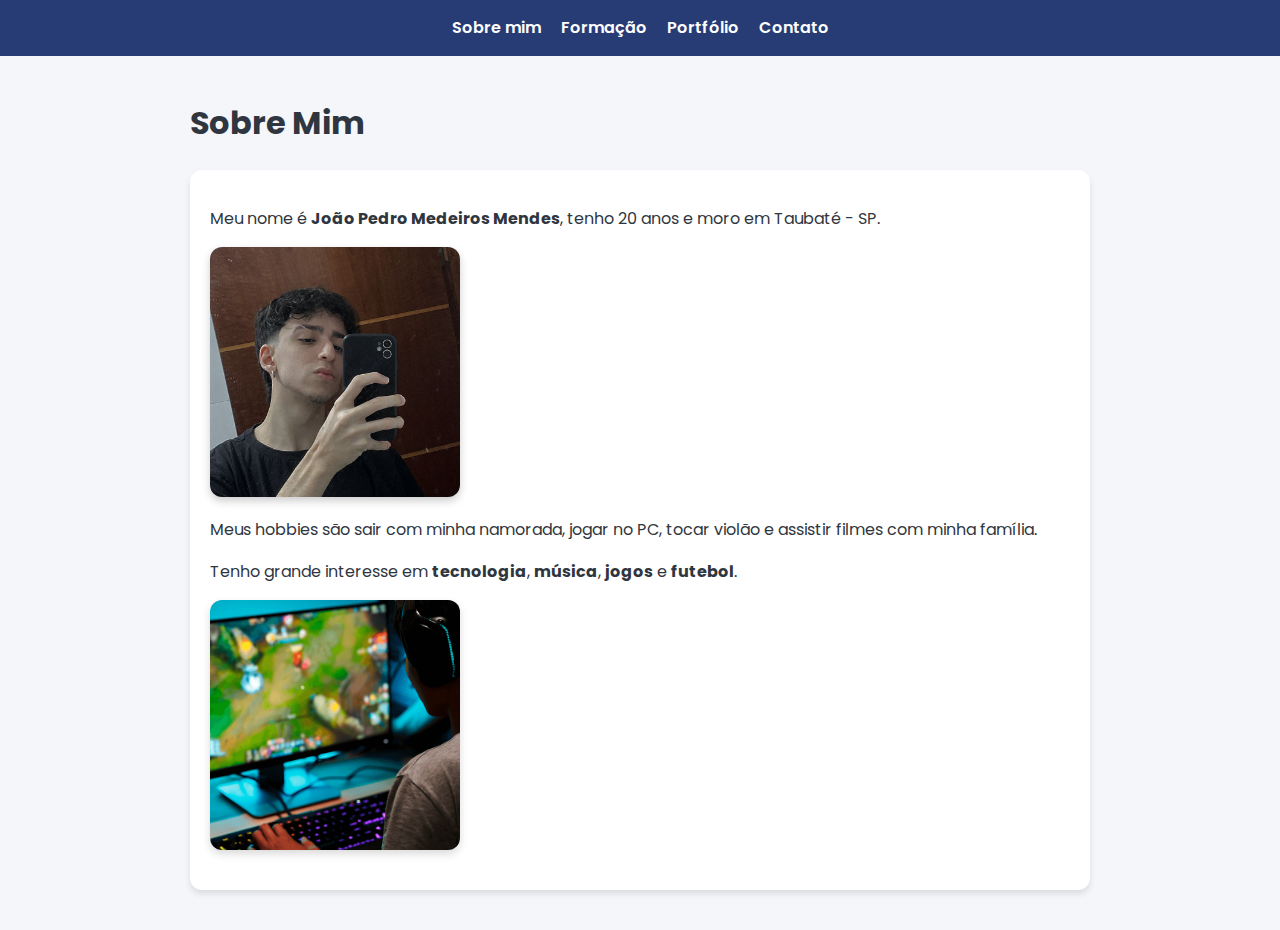
<file: index.html>
<!DOCTYPE html>
<html lang="pt-br">
<head>
    <meta charset="UTF-8">
    <title>Sobre Mim - João Pedro</title>
    <link href="https://fonts.googleapis.com/css2?family=Poppins:wght@300;400;600&display=swap" rel="stylesheet">
    <link rel="stylesheet" href="style.css">
</head>
<body>
    <header>
        <nav>
            <a href="index.html">Sobre mim</a>
            <a href="formacao.html">Formação</a>
            <a href="portfolio.html">Portfólio</a>
            <a href="contato.html">Contato</a>
        </nav>
    </header>

    <div class="container">
        <h1>Sobre Mim</h1>
        <div class="card">
            <p>Meu nome é <strong>João Pedro Medeiros Mendes</strong>, tenho 20 anos e moro em Taubaté - SP.</p>
            <img src="imagens/perfil.jpg" alt="Foto de João Pedro" class="perfil">

            <p>Meus hobbies são sair com minha namorada, jogar no PC, tocar violão e assistir filmes com minha família.</p>
            <p>Tenho grande interesse em <strong>tecnologia</strong>, <strong>música</strong>, <strong>jogos</strong> e <strong>futebol</strong>.</p>
            <img src="imagens/hobby.jpg" alt="Imagem representando meus hobbies" class="tema">
        </div>
    </div>
</body>
</html>
</file>
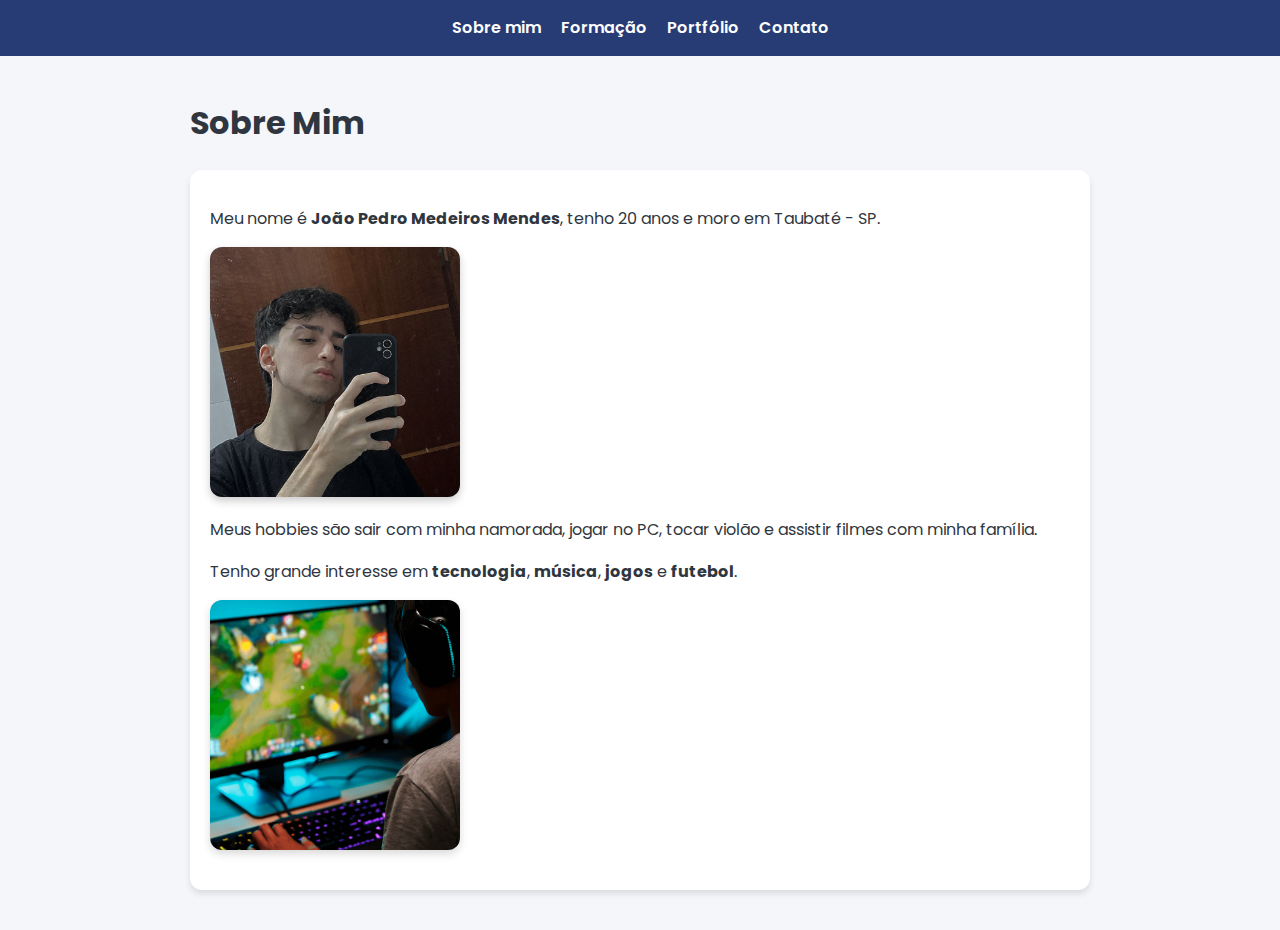
<file: trabalho/index.html>
<!DOCTYPE html>
<html lang="pt-br">
<head>
    <meta charset="UTF-8">
    <title>Sobre Mim - João Pedro</title>
    <link href="https://fonts.googleapis.com/css2?family=Poppins:wght@300;400;600&display=swap" rel="stylesheet">
    <link rel="stylesheet" href="style.css">
</head>
<body>
    <header>
        <nav>
            <a href="index.html">Sobre mim</a>
            <a href="formacao.html">Formação</a>
            <a href="portfolio.html">Portfólio</a>
            <a href="contato.html">Contato</a>
        </nav>
    </header>

    <div class="container">
        <h1>Sobre Mim</h1>
        <div class="card">
            <p>Meu nome é <strong>João Pedro Medeiros Mendes</strong>, tenho 20 anos e moro em Taubaté - SP.</p>
            <img src="imagens/perfil.jpg" alt="Foto de João Pedro" class="perfil">

            <p>Meus hobbies são sair com minha namorada, jogar no PC, tocar violão e assistir filmes com minha família.</p>
            <p>Tenho grande interesse em <strong>tecnologia</strong>, <strong>música</strong>, <strong>jogos</strong> e <strong>futebol</strong>.</p>
            <img src="imagens/hobby.jpg" alt="Imagem representando meus hobbies" class="tema">
        </div>
    </div>
</body>
</html>
</file>
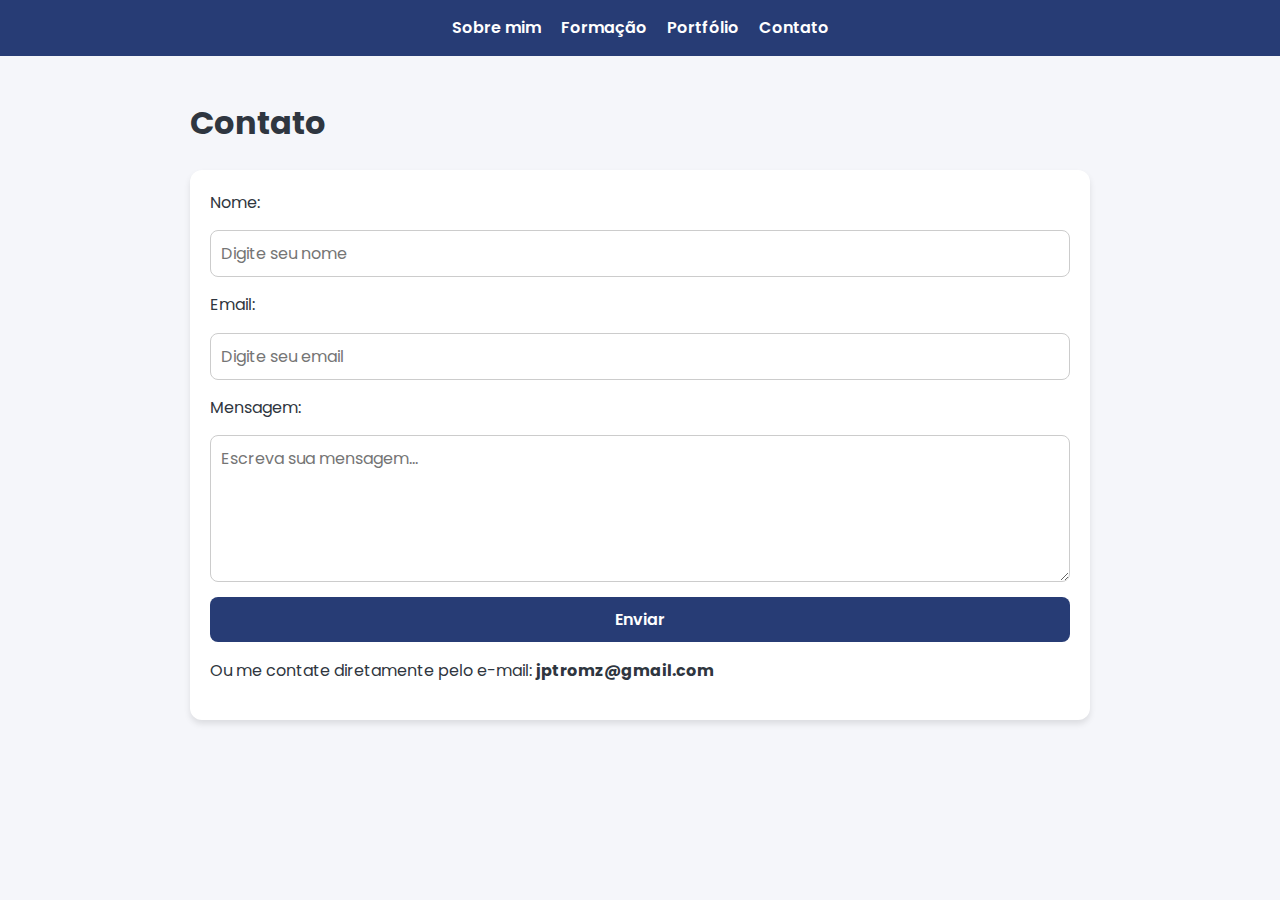
<file: contato.html>
<!DOCTYPE html>
<html lang="pt-br">
<head>
    <meta charset="UTF-8">
    <title>Contato - João Pedro</title>
    <link href="https://fonts.googleapis.com/css2?family=Poppins:wght@300;400;600&display=swap" rel="stylesheet">
    <link rel="stylesheet" href="style.css">
</head>
<body>
    <!-- Cabeçalho com menu -->
    <header>
        <nav>
            <a href="index.html">Sobre mim</a>
            <a href="formacao.html">Formação</a>
            <a href="portfolio.html">Portfólio</a>
            <a href="contato.html">Contato</a>
        </nav>
    </header>

    <!-- Formulário de contato -->
    <div class="container">
        <h1>Contato</h1>
        <div class="card">
            <form>
                <!-- Inputs do formulário -->
                <label for="nome">Nome:</label>
                <input type="text" id="nome" placeholder="Digite seu nome" required>

                <label for="email">Email:</label>
                <input type="email" id="email" placeholder="Digite seu email" required>

                <label for="mensagem">Mensagem:</label>
                <textarea id="mensagem" rows="5" placeholder="Escreva sua mensagem..." required></textarea>

                <button type="submit">Enviar</button>
            </form>
            <p>Ou me contate diretamente pelo e-mail: <strong>jptromz@gmail.com</strong></p>
        </div>
    </div>
</body>
</html>
</file>
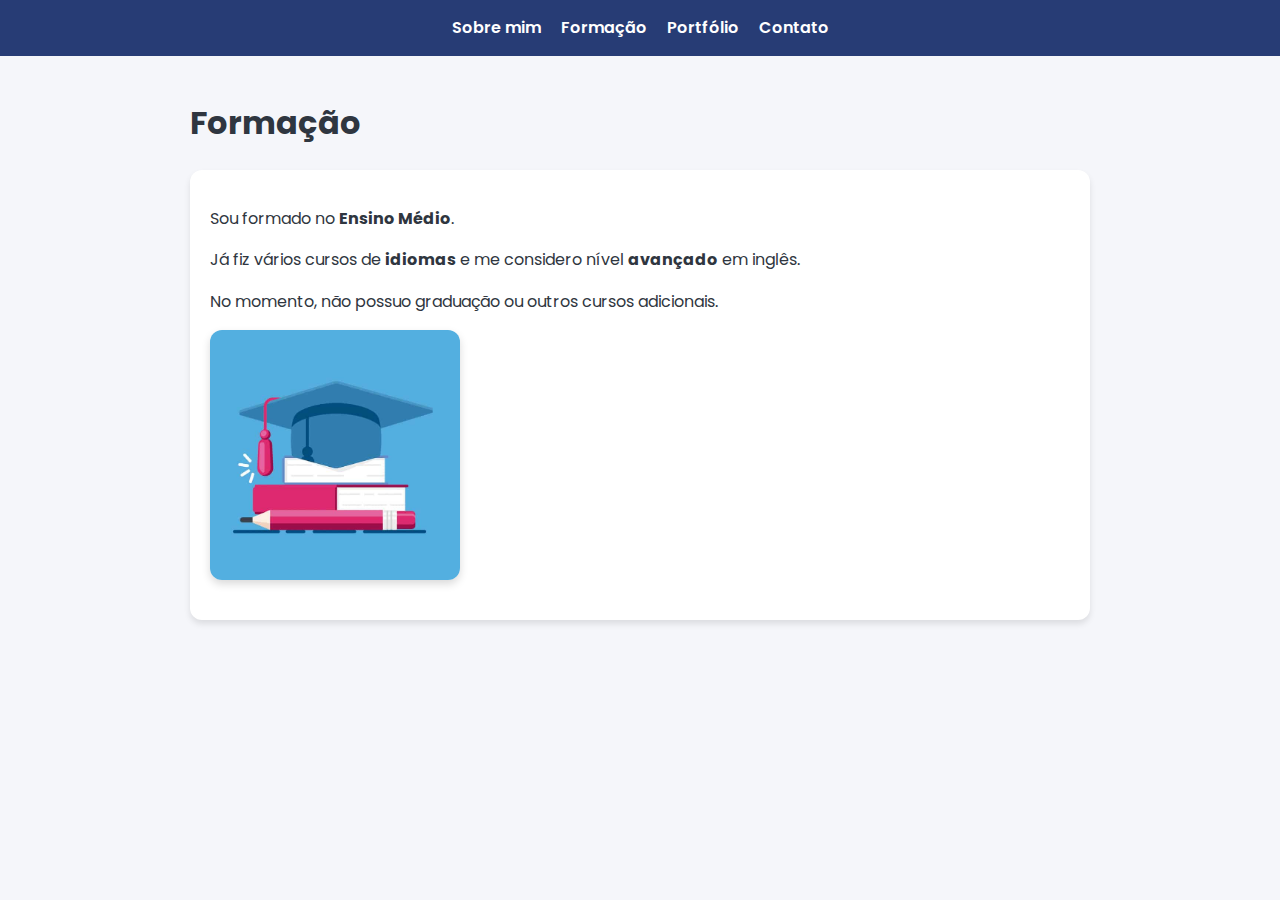
<file: formacao.html>
<!DOCTYPE html>
<html lang="pt-br">
<head>
    <meta charset="UTF-8">
    <title>Formação - João Pedro</title>
    <link href="https://fonts.googleapis.com/css2?family=Poppins:wght@300;400;600&display=swap" rel="stylesheet">
    <link rel="stylesheet" href="style.css">
</head>
<body>
    <!-- Cabeçalho fixo com navegação -->
    <header>
        <nav>
            <a href="index.html">Sobre mim</a>
            <a href="formacao.html">Formação</a>
            <a href="portfolio.html">Portfólio</a>
            <a href="contato.html">Contato</a>
        </nav>
    </header>

    <!-- Conteúdo da página de formação -->
    <div class="container">
        <h1>Formação</h1>
        <div class="card">
            <p>Sou formado no <strong>Ensino Médio</strong>.</p>
            <p>Já fiz vários cursos de <strong>idiomas</strong> e me considero nível <strong>avançado</strong> em inglês.</p>
            <p>No momento, não possuo graduação ou outros cursos adicionais.</p>

            <!-- Imagem representando formação acadêmica -->
            <img src="imagens/formacao.jpg" alt="Imagem representando formação acadêmica" class="tema">
        </div>
    </div>
</body>
</html>
</file>
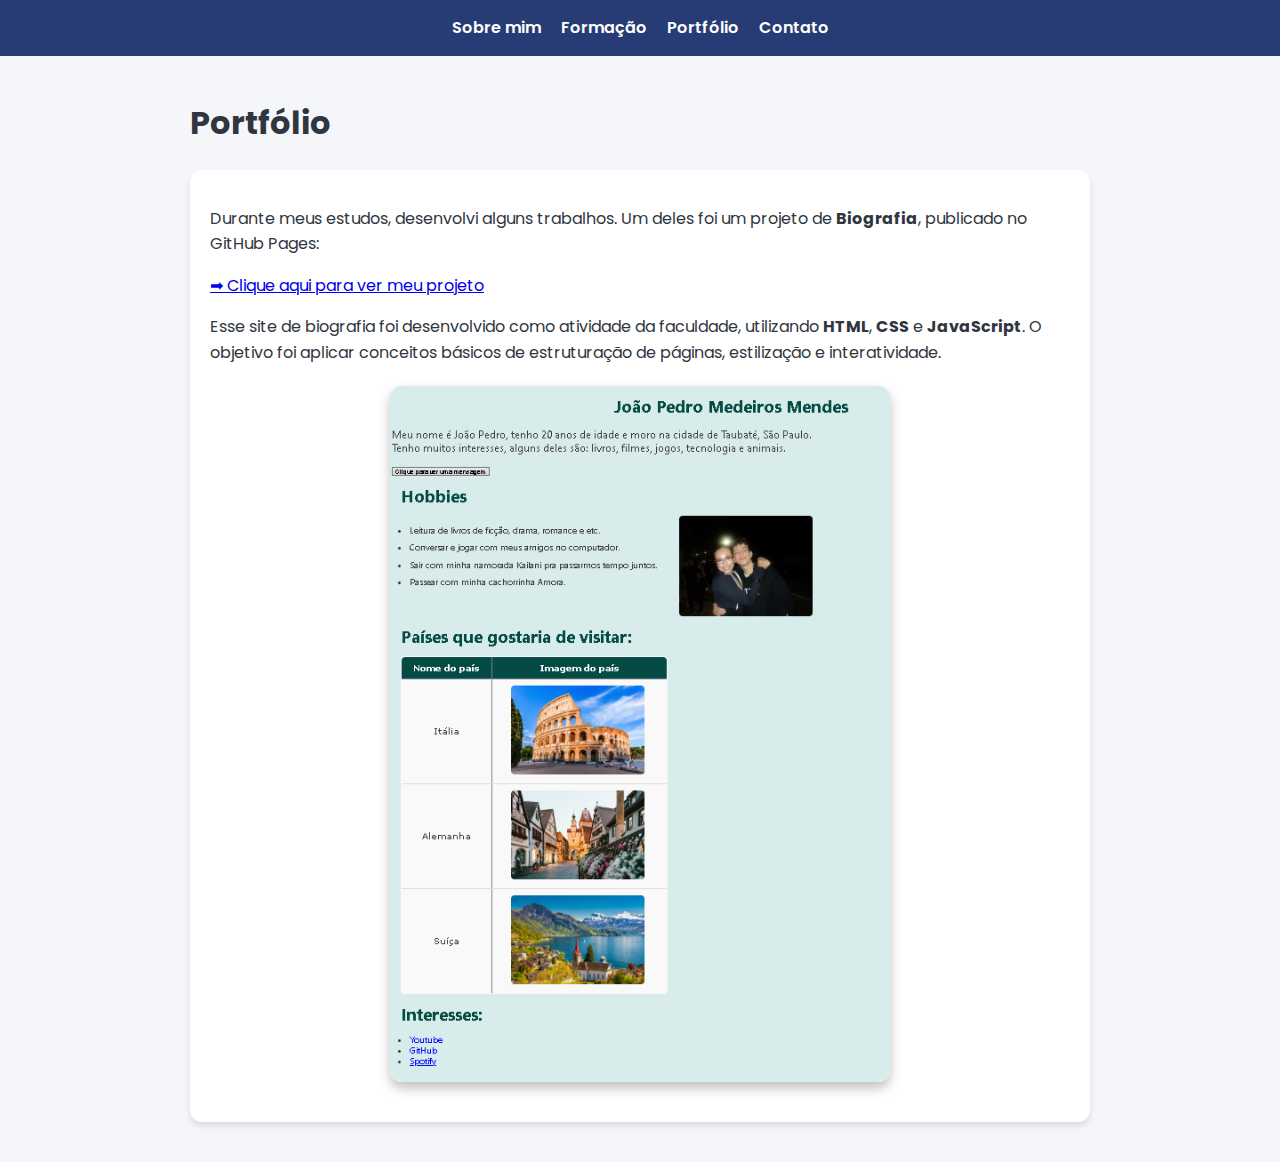
<file: portfolio.html>
<!DOCTYPE html>
<html lang="pt-br">
<head>
    <meta charset="UTF-8">
    <title>Portfólio - João Pedro</title>
    <link href="https://fonts.googleapis.com/css2?family=Poppins:wght@300;400;600&display=swap" rel="stylesheet">
    <link rel="stylesheet" href="style.css">
</head>
<body>
    <!-- Cabeçalho com menu -->
    <header>
        <nav>
            <a href="index.html">Sobre mim</a>
            <a href="formacao.html">Formação</a>
            <a href="portfolio.html">Portfólio</a>
            <a href="contato.html">Contato</a>
        </nav>
    </header>

    <!-- Conteúdo do portfólio -->
    <div class="container">
        <h1>Portfólio</h1>
        <div class="card">
            <!-- Descrição do trabalho -->
            <p>Durante meus estudos, desenvolvi alguns trabalhos. Um deles foi um projeto de <strong>Biografia</strong>, publicado no GitHub Pages:</p>
            <p><a href="https://jptrom.github.io/trabalho.biografia" target="_blank">➡ Clique aqui para ver meu projeto</a></p>

            <p>Esse site de biografia foi desenvolvido como atividade da faculdade, utilizando <strong>HTML</strong>, <strong>CSS</strong> e <strong>JavaScript</strong>. O objetivo foi aplicar conceitos básicos de estruturação de páginas, estilização e interatividade.</p>

            <!-- Imagem de destaque do portfólio -->
            <img src="imagens/portfolio1.jpg" alt="Imagem do projeto de portfólio" class="portfolio-grande">
        </div>
    </div>
</body>
</html>
</file>
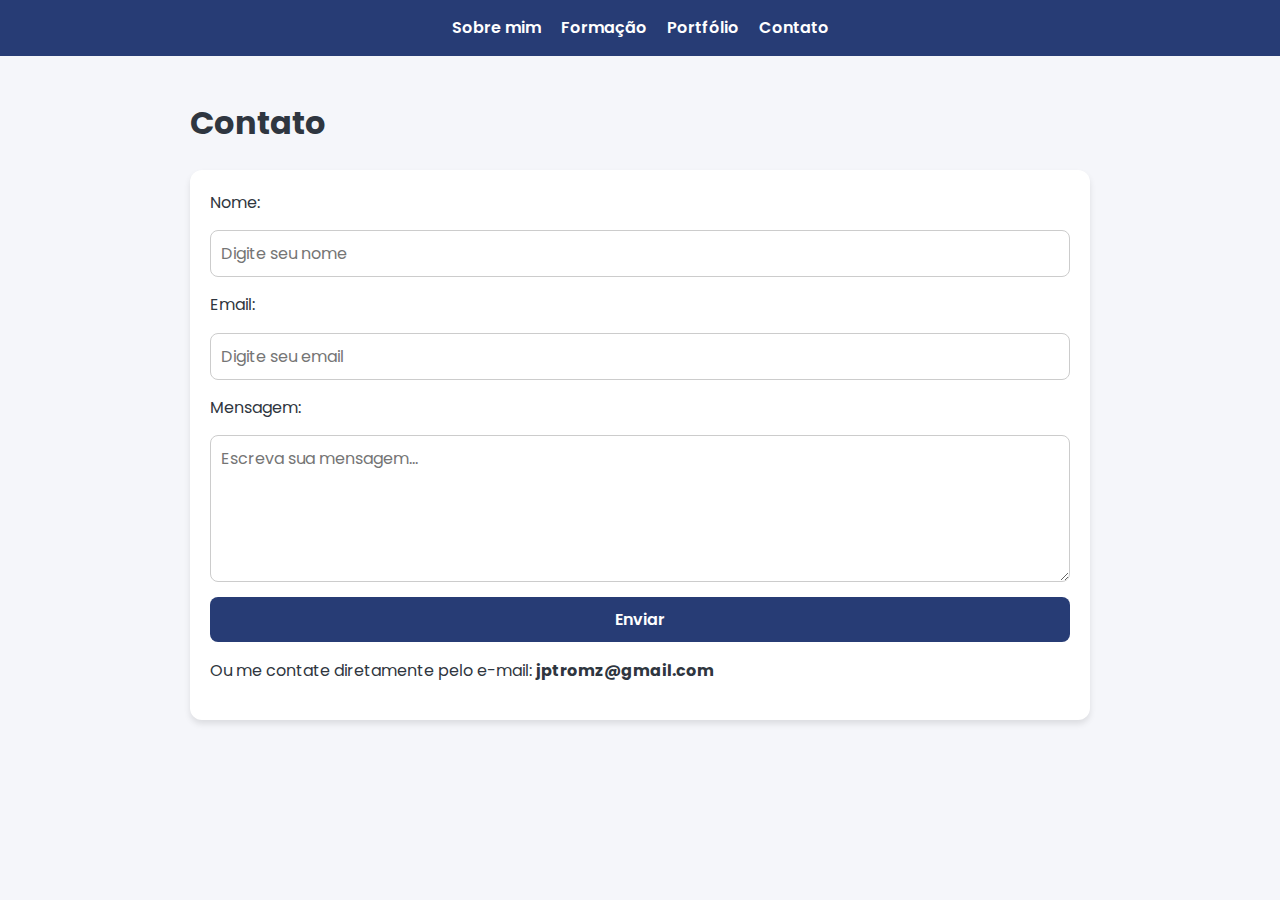
<file: trabalho/contato.html>
<!DOCTYPE html>
<html lang="pt-br">
<head>
    <meta charset="UTF-8">
    <title>Contato - João Pedro</title>
    <link href="https://fonts.googleapis.com/css2?family=Poppins:wght@300;400;600&display=swap" rel="stylesheet">
    <link rel="stylesheet" href="style.css">
</head>
<body>
    <header>
        <nav>
            <a href="index.html">Sobre mim</a>
            <a href="formacao.html">Formação</a>
            <a href="portfolio.html">Portfólio</a>
            <a href="contato.html">Contato</a>
        </nav>
    </header>

    <div class="container">
        <h1>Contato</h1>
        <div class="card">
            <form>
                <label for="nome">Nome:</label>
                <input type="text" id="nome" placeholder="Digite seu nome" required>

                <label for="email">Email:</label>
                <input type="email" id="email" placeholder="Digite seu email" required>

                <label for="mensagem">Mensagem:</label>
                <textarea id="mensagem" rows="5" placeholder="Escreva sua mensagem..." required></textarea>

                <button type="submit">Enviar</button>
            </form>
            <p>Ou me contate diretamente pelo e-mail: <strong>jptromz@gmail.com</strong></p>
        </div>
    </div>
</body>
</html>
</file>
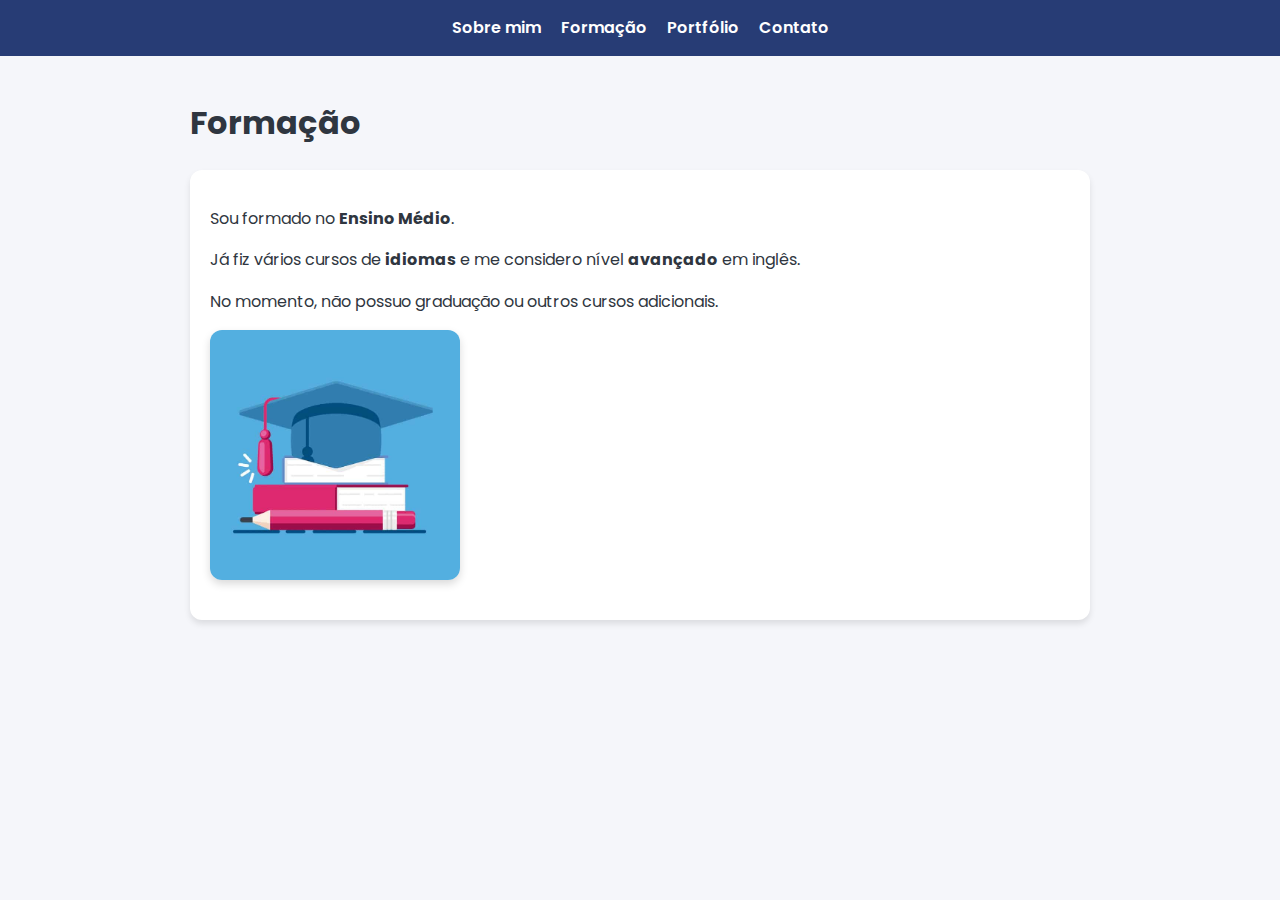
<file: trabalho/formacao.html>
<!DOCTYPE html>
<html lang="pt-br">
<head>
    <meta charset="UTF-8">
    <title>Formação - João Pedro</title>
    <link href="https://fonts.googleapis.com/css2?family=Poppins:wght@300;400;600&display=swap" rel="stylesheet">
    <link rel="stylesheet" href="style.css">
</head>
<body>
    <header>
        <nav>
            <a href="index.html">Sobre mim</a>
            <a href="formacao.html">Formação</a>
            <a href="portfolio.html">Portfólio</a>
            <a href="contato.html">Contato</a>
        </nav>
    </header>

    <div class="container">
        <h1>Formação</h1>
        <div class="card">
            <p>Sou formado no <strong>Ensino Médio</strong>.</p>
            <p>Já fiz vários cursos de <strong>idiomas</strong> e me considero nível <strong>avançado</strong> em inglês.</p>
            <p>No momento, não possuo graduação ou outros cursos adicionais.</p>

            <img src="imagens/formacao.jpg" alt="Imagem representando formação acadêmica" class="tema">
        </div>
    </div>
</body>
</html>
</file>
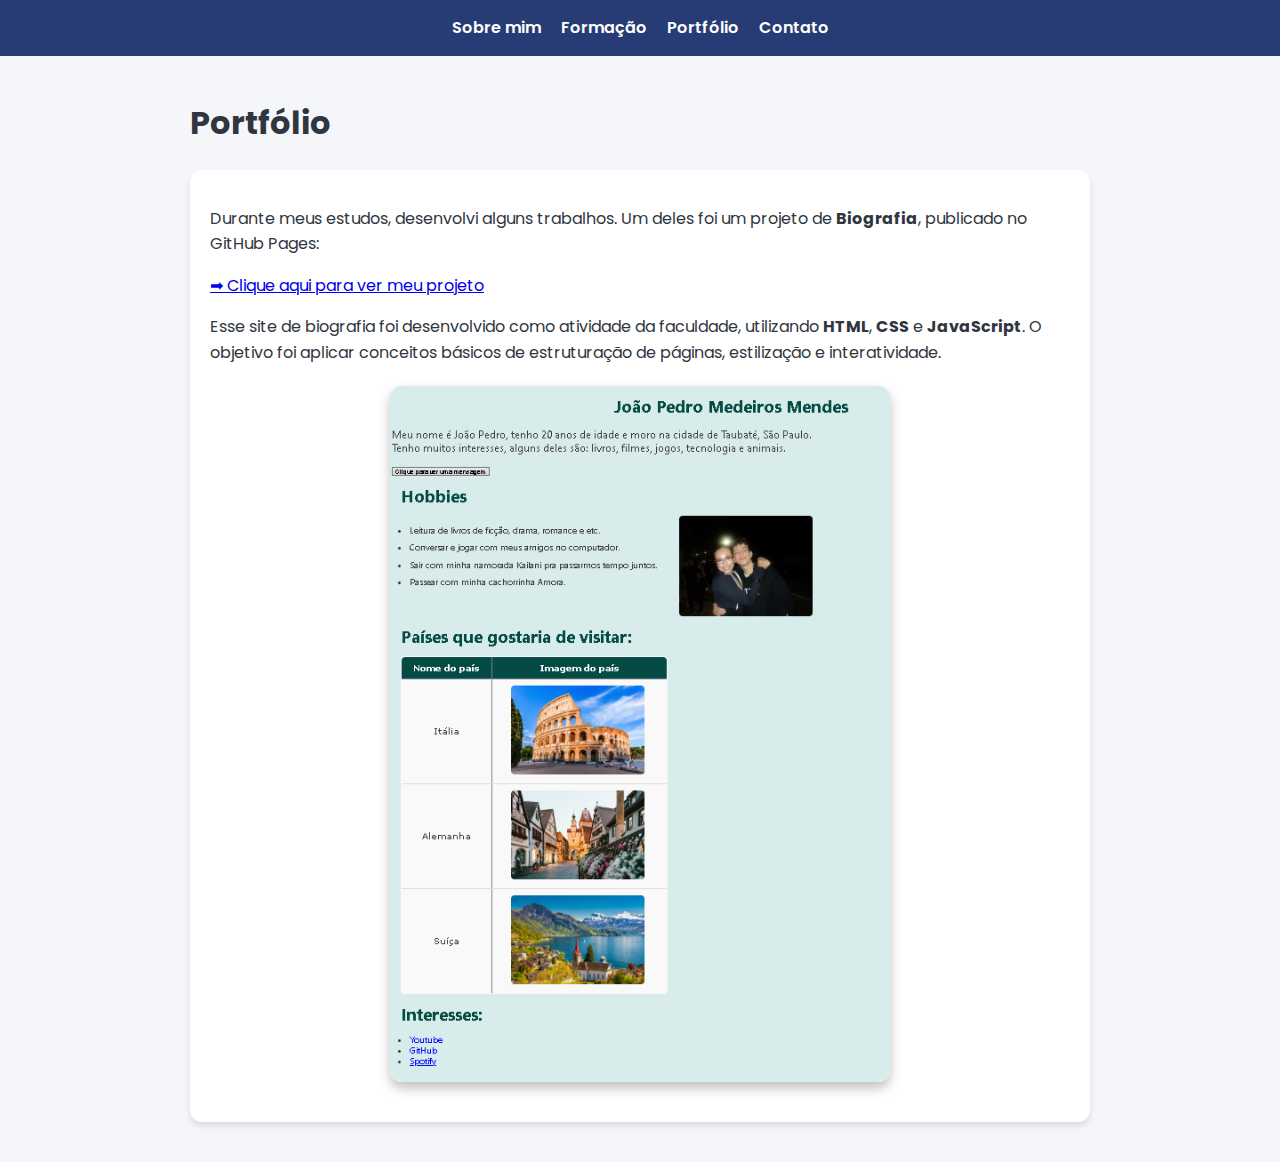
<file: trabalho/portfolio.html>
<!DOCTYPE html>
<html lang="pt-br">
<head>
    <meta charset="UTF-8">
    <title>Portfólio - João Pedro</title>
    <link href="https://fonts.googleapis.com/css2?family=Poppins:wght@300;400;600&display=swap" rel="stylesheet">
    <link rel="stylesheet" href="style.css">
</head>
<body>
    <header>
        <nav>
            <a href="index.html">Sobre mim</a>
            <a href="formacao.html">Formação</a>
            <a href="portfolio.html">Portfólio</a>
            <a href="contato.html">Contato</a>
        </nav>
    </header>

    <div class="container">
        <h1>Portfólio</h1>
        <div class="card">
            <p>Durante meus estudos, desenvolvi alguns trabalhos. Um deles foi um projeto de <strong>Biografia</strong>, publicado no GitHub Pages:</p>
            <p><a href="https://jptrom.github.io/trabalho.biografia" target="_blank">➡ Clique aqui para ver meu projeto</a></p>

            <p>Esse site de biografia foi desenvolvido como atividade da faculdade, utilizando <strong>HTML</strong>, <strong>CSS</strong> e <strong>JavaScript</strong>. O objetivo foi aplicar conceitos básicos de estruturação de páginas, estilização e interatividade.</p>

            <img src="imagens/portfolio1.jpg" alt="Imagem do projeto de portfólio" class="portfolio-grande">
        </div>
    </div>
</body>
</html>
</file>
<file: style.css>
/* Estilos gerais aplicados ao corpo da página */
body {
    margin: 0;
    font-family: 'Poppins', sans-serif; /* Fonte mais agradável */
    background-color: #f5f6fa;
    color: #2f3640;
    line-height: 1.6;
}

/* Cabeçalho fixo e menu de navegação */
header {
    background-color: #273c75;
    color: white;
    padding: 15px 0;
    position: sticky; /* fica fixo no topo */
    top: 0;
    z-index: 1000; /* sobrepõe outros elementos */
}

nav {
    display: flex;
    justify-content: center;
    gap: 20px; /* espaçamento entre links */
}

nav a {
    color: white;
    text-decoration: none;
    font-weight: 600;
    transition: color 0.3s ease, transform 0.2s ease;
}

nav a:hover {
    color: #fbc531;
    transform: scale(1.1);
}

/* Container central para limitar largura */
.container {
    max-width: 900px;
    margin: auto;
    padding: 20px;
}

/* Cartões de conteúdo */
.card {
    background: white;
    padding: 20px;
    margin: 20px 0;
    border-radius: 12px;
    box-shadow: 0 4px 6px rgba(0,0,0,0.1);
    transition: transform 0.3s ease;
}

.card:hover {
    transform: translateY(-5px); /* efeito ao passar o mouse */
}

/* Imagens em geral */
img {
    max-width: 100%; /* responsivas */
    height: auto;
}

/* Imagem de perfil */
.perfil {
    width: 250px;
    height: 250px;
    border-radius: 12px; /* bordas arredondadas */
    object-fit: cover; /* mantém proporção */
    display: block;
    margin: 10px 0 20px 0;
    box-shadow: 0 4px 8px rgba(0,0,0,0.2);
}

/* Imagem de hobbies ou formação */
.tema {
    width: 250px;
    height: 250px;
    border-radius: 12px;
    object-fit: cover;
    display: block;
    margin: 10px 0 20px 0;
    box-shadow: 0 4px 8px rgba(0,0,0,0.15);
}

/* Imagem maior de destaque no portfólio */
.portfolio-grande {
    width: 500px;
    height: auto;
    border-radius: 12px;
    object-fit: cover;
    display: block;
    margin: 20px auto;
    box-shadow: 0 6px 12px rgba(0,0,0,0.25);
}

/* Estilo do formulário */
form {
    display: flex;
    flex-direction: column;
    gap: 15px;
}

input, textarea, button {
    padding: 10px;
    border-radius: 8px;
    border: 1px solid #ccc;
    font-size: 1rem;
    font-family: 'Poppins', sans-serif;
}

button {
    background-color: #273c75;
    color: white;
    border: none;
    cursor: pointer;
    transition: background 0.3s ease, transform 0.2s ease;
    font-weight: 600;
}

button:hover {
    background-color: #40739e;
    transform: scale(1.05);
}
</file>
<file: trabalho/style.css>
/* Estilos gerais */
body {
    margin: 0;
    font-family: 'Poppins', sans-serif;
    background-color: #f5f6fa;
    color: #2f3640;
    line-height: 1.6;
}

/* Cabeçalho e menu */
header {
    background-color: #273c75;
    color: white;
    padding: 15px 0;
    position: sticky;
    top: 0;
    z-index: 1000;
}

nav {
    display: flex;
    justify-content: center;
    gap: 20px;
}

nav a {
    color: white;
    text-decoration: none;
    font-weight: 600; /* mais consistente com Poppins */
    transition: color 0.3s ease, transform 0.2s ease;
}

nav a:hover {
    color: #fbc531;
    transform: scale(1.1);
}

/* Conteúdo */
.container {
    max-width: 900px;
    margin: auto;
    padding: 20px;
}

/* Cartões */
.card {
    background: white;
    padding: 20px;
    margin: 20px 0;
    border-radius: 12px;
    box-shadow: 0 4px 6px rgba(0,0,0,0.1);
    transition: transform 0.3s ease;
}

.card:hover {
    transform: translateY(-5px);
}

/* Imagens gerais */
img {
    max-width: 100%;
    height: auto;
}

/* Imagem de perfil */
.perfil {
    width: 250px;
    height: 250px;
    border-radius: 12px;
    object-fit: cover;
    display: block;
    margin: 10px 0 20px 0;
    box-shadow: 0 4px 8px rgba(0,0,0,0.2);
}

/* Imagens temáticas */
.tema {
    width: 250px;
    height: 250px;
    border-radius: 12px;
    object-fit: cover;
    display: block;
    margin: 10px 0 20px 0;
    box-shadow: 0 4px 8px rgba(0,0,0,0.15);
}

/* Formulário */
form {
    display: flex;
    flex-direction: column;
    gap: 15px;
}

input, textarea, button {
    padding: 10px;
    border-radius: 8px;
    border: 1px solid #ccc;
    font-size: 1rem;
    font-family: 'Poppins', sans-serif; /* aplica Poppins */
}

button {
    background-color: #273c75;
    color: white;
    border: none;
    cursor: pointer;
    transition: background 0.3s ease, transform 0.2s ease;
    font-weight: 600; /* deixa o botão mais forte */
}

button:hover {
    background-color: #40739e;
    transform: scale(1.05);
}

/* Imagem grande para destaque no portfólio */
.portfolio-grande {
    width: 500px;
    height: auto;
    border-radius: 12px;
    object-fit: cover;
    display: block;
    margin: 20px auto;
    box-shadow: 0 6px 12px rgba(0,0,0,0.25);
}
</file>
